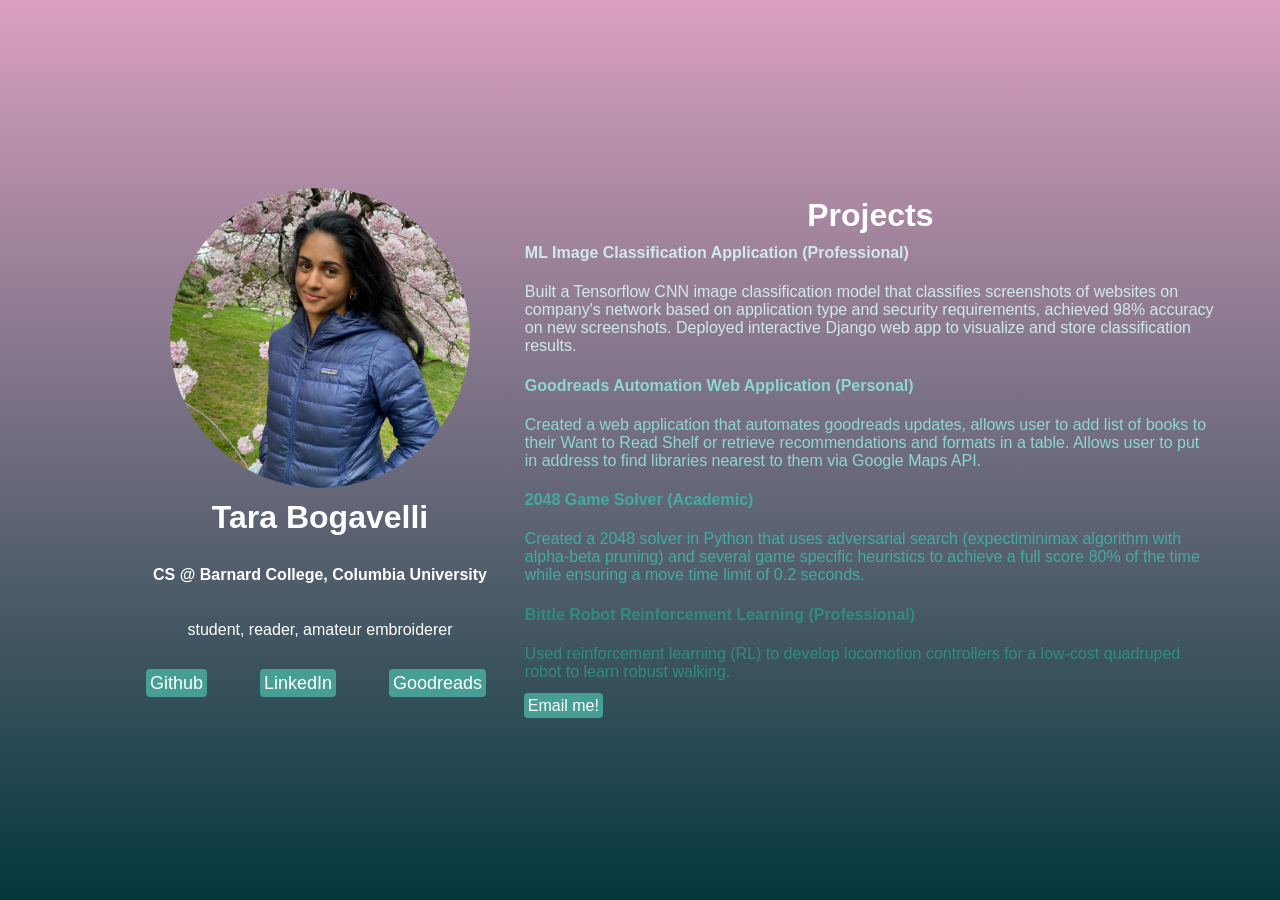
<file: index.html>
<html>
<head>
  <title>Tara Bogavelli</title>
  <link rel="stylesheet" type="text/css" href="style.css">
</head>
  <body>
    <div class="wrapper">

      <div class="left">
        <img class="image" src="IMG_0211.jpg"  width="300" height="300"/>
        <h1 class="name">Tara Bogavelli</h1>
        <br>
        <h4
            class="subtitle">CS @ Barnard College, Columbia University
        </h4>
        <p class="bio">
            student, reader, amateur embroiderer
          </p>
          <ul class="links">
            <li>
                <a class="button" href="https://github.com/tarabogavelli">Github</a>
            </li>
            <li>
                <a class="button" href="https://www.linkedin.com/in/tara-bogavelli">LinkedIn</a>
            </li>
            <li>
                <a class="button" href="https://www.goodreads.com/user/show/113388981-tara">Goodreads</a>
            </li>
  
          </ul>
      </div>

      <div class="right">
       

        <div class="projects">
            <h1 style="text-align: center;" class="project_title">Projects</h1>
            
            <div class="project1">
              <h4>ML Image Classification Application (Professional)</h4>
              <p> Built a Tensorflow CNN image classification model that classifies screenshots of websites on company's network based on application type and security requirements, achieved 98% accuracy on new screenshots. Deployed interactive Django web app to visualize and store classification results.</p>
            </div>
            <div class="project2">
              <h4>Goodreads Automation Web Application (Personal)</h4>
              <p>Created a web application that automates goodreads updates, allows user to add list of books to their Want to Read Shelf or retrieve recommendations and formats in a table. Allows user to put in address to find libraries nearest to them via Google Maps API.</p>
            </div>
            <div class="project3">
              <h4>2048 Game Solver (Academic)</h4>
              <p>Created a 2048 solver in Python that uses adversarial search (expectiminimax algorithm with alpha-beta pruning) and
                several game specific heuristics to achieve a full score 80% of the time while ensuring a move time limit of 0.2 seconds.</p>
            </div>
            <div class="project4">
              <h4>Bittle Robot Reinforcement Learning (Professional)</h4>
              <p>Used reinforcement learning (RL) to develop locomotion controllers for a low-cost quadruped robot to learn robust walking.</p>
            </div>

            <a class="button4" href="mailto:tb2913@barnard.edu">Email me!</a>

        </div>

    </div>

    </div>
  </body>
</html>
</file>
<file: style.css>
body {
    font-family: Helvetica;
    color: white;
}
h1 {
    font-family: Helvetica;
    color: white;
    line-height: 1.0rem;
}

h2 {
    font-family: Arial, Helvetica, sans-serif;
    color: white;
    line-height: 0.8rem;
}



html, body{
    display: flexblock;
    align-items: center;
    height: 100%;
    justify-content: center;
    margin: 0px;
    padding: 0px;
  
    font-family: Arial, Helvetica, sans-serif;
  }
  
  .wrapper{
    /* background-color:rgb(32, 70, 77); */
    background-image: linear-gradient(to bottom, rgb(218, 160, 191) , rgb(3, 55, 60));
  
    display: flex;
    flex-direction: row;
    height: 100%;
  }
  
  .name{
    font-family:  Helvetica, sans-serif;
    margin-bottom: 2px;
  }
  
  .links{
    padding-left: 0px;
    font-size: 18px;
    color: white;
  }
  
  .links li{
    display: inline-block;
    margin-right: 8px;
    color: white;
  }

  
  /* .links a{
    text-decoration: none;
    padding: 4px;
  } */
  
  .links a:hover{
    /* background-color: rgba(255, 0, 0, 1); */
    background-color: antiquewhite;
    color:#065473;
  }
  .left{


  
    max-width: 50%;
    flex: 1;
    display: flex;
    flex-direction: column;
    justify-content: center;
  
  }


  .project_title{
      justify-content: center;
      align-items: center;      
      flex-direction: column;
      /* margin-left: 180px; */
  }
  .right{

  
    /* margin: 5px; */
    max-width: 50%;
    flex: 1;
    display: flex;
    flex-direction: column;
    justify-content: center;
  }
  
  
  .left{
    align-items: center;
    justify-content: center;
  }
  
  .right{
    align-items: center;
    justify-content: center;
  }
  
  
  .image{
    border-radius: 50%;
  }

  .projects{
    margin-left: -18%;
    margin-right: 10%;
  }

  .button{
    background: rgb(71, 158, 148);
    color: white;
    margin: 10px 20px;
    width: 90%;
    height: 30px;
    border: none;
    border-radius: 4px;
    cursor: pointer;
    font-weight: 500;
    text-decoration: none;
    padding: 4px;
  }

  .button4{
    background: rgb(71, 158, 148);
    color: white;
    margin: 10px 20px;
    width: 90%;
    height: 30px;
    border: none;
    border-radius: 4px;
    cursor: pointer;
    font-weight: 500;
    text-decoration: none;
    padding: 4px;
    margin-left: -0.15%;
  }

  .button4:hover{
    background-color: antiquewhite;
    color:#065473;
  }

  .project1{
    color:#d0eaeb; 
    /* color:#8cf4ef; */

  }

  .project2{
    color:#8fd8cf;
    /* color:#38a19a; */
  }

  .project3{
    color:#42aba4;
    /* color:#03998f; */
    
  }

  .project4{
    color:rgb(50, 139, 128);
    /* color:rgb(5, 131, 116); */
    
  }
</file>
